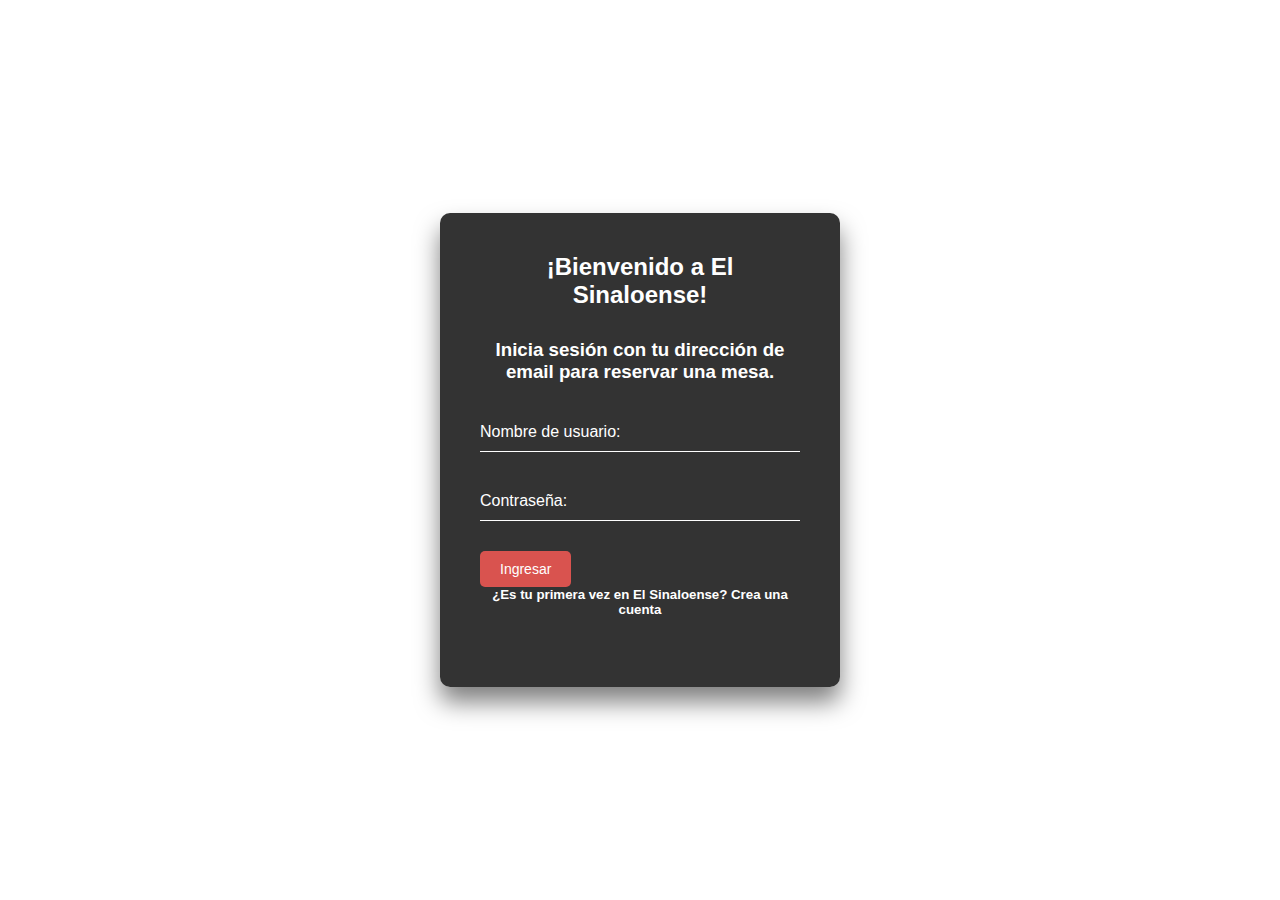
<file: LoginF/login.html>
<!DOCTYPE html>
<html>
<head>
	<meta charset="utf-8">
	<title>Login El Sinaloense</title>
	<link rel="stylesheet" href="style.css">
</head>
<body>
	<div class="box">
        <h2>¡Bienvenido a El Sinaloense!</h2>
        <h3> Inicia sesión con tu dirección de email para reservar una mesa.</h3>
		<form action="">
			<div class="inputBox">
				<style>
					body {
						background-image: url("https://live.staticflickr.com/1614/26507599326_9142d85a4b_b.jpg");
							background-repeat:no-repeat;
						   background-size:cover;
					} 
					
					</style>
				<input type="text" name="" required="">
				<label for="">Nombre de usuario:</label>
			</div>
			<div class="inputBox">
				<input type="password" name="" required="">
				<label for="">Contraseña:</label>
			</div>
			<input type="submit" name="" value="Ingresar">
			<br>
            <div><h5>¿Es tu primera vez en El Sinaloense? Crea una cuenta</div></h5>
		</form>
	</div>
</body>
</html>
</file>
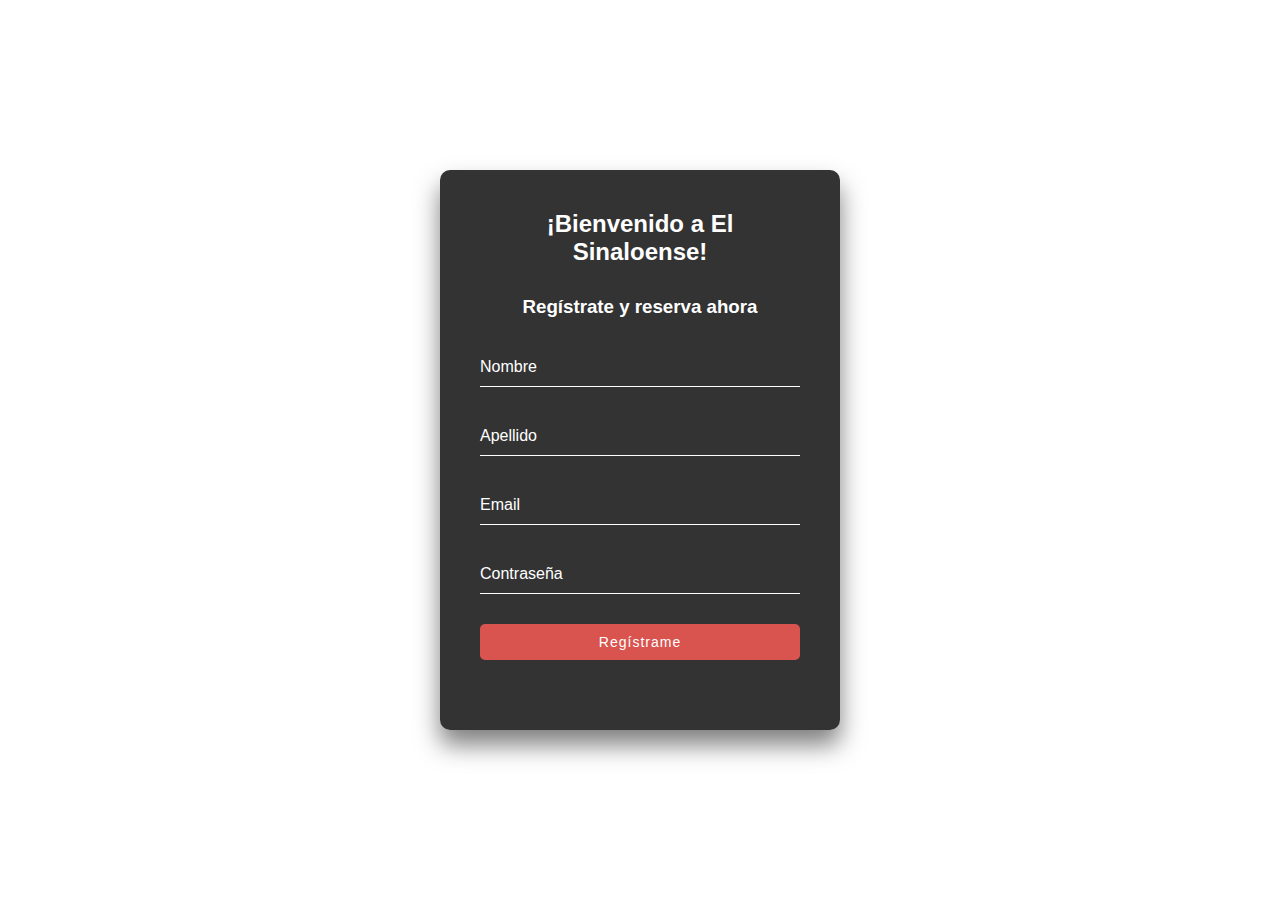
<file: LoginF/registro.html>
<!DOCTYPE html>
<html>
<head>
	<meta charset="utf-8">
	<title>Registro El Sinaloense</title>
	<link rel="stylesheet" href="estilos.css">
</head>
<body>
	<div class="box">
        <h2>¡Bienvenido a El Sinaloense!</h2>
        <h3> Regístrate y reserva ahora</h3>
		<form action="">
			<div class="inputBox">
				<style>
					body {
						background-image: url("https://live.staticflickr.com/1614/26507599326_9142d85a4b_b.jpg");
							background-repeat:no-repeat;
						   background-size:cover;
					} 
					
                    </style>
                    <input type="text" name="" required="">
                    <label for="">Nombre</label>
                    <div>
                <div class="inputBox">
                        <label for="">Apellido</label>
                <div>
                      <input type="text" name="" required=""></div> 
                <label for=""></label>
              
            </div>
            
			<div class="inputBox">
                    <div class="inputBox">
                            <input type="text" name="" required=""></div> 
                            <label for="">Email</label>
                    <div>
                            <div class="inputBox">
                <input type="password" name="" required="">
				<label for="">Contraseña</label>
			</div>
			<input type="submit" name="" value="Regístrame">
			<br>
		</form>
	</div>
</body>
</html>
</file>
<file: LoginF/style.css>
html, body {
	width:100%;
	height:100%;
}
body {
    margin: 0;
    padding: 0;
    font-family: sans-serif;
    /* 	background: url(bg.jpg); */
    background-image: linear-gradient(to right top, #1db9ff, #a2a0ff, #fb7ad4, #ff677a, #f48603);
    background-position: center;
    background-repeat: no-repeat;
    background-size: cover;
}
.box {
	position: absolute;
	top: 50%;
	left: 50%;
	transform: translate(-50%,-50%);
	width: 400px;
	padding: 40px;
	background: rgba(0,0,0,.8);
	box-sizing: border-box;
	box-shadow: 0 15px 25px rgba(0,0,0,.5);
	border-radius: 10px;
}
.box h2 {
	margin: 0 0 30px;
	padding: 0;
	color: #FFF;
	text-align: center;
}
.box h3 {
	margin: 0 0 30px;
	padding: 0;
	color: #FFF;
	text-align: center;
}

.box h5 {
	margin: 0 0 30px;
	padding: 0;
	color: #FFF;
	text-align: center;
}


.box .inputBox {
	position: relative;
}
.box .inputBox input {
	width: 100%;
	padding: 10px 0;
	font-size: 16px;
	color: #FFF;
	letter-spacing: 1px;
	margin-bottom: 30px;
	border: none;
	border-bottom: 1px solid #FFF;
	outline: none;
	background: transparent;
}
.box .inputBox label {
	position: absolute;
	top: 0;
	left: 0;
	padding: 10px 0;
	font-size: 16px;
	color: #FFF;
	pointer-events: none;
	transition: .5s;
	animation: LabelOnLoad 1s forwards 0s ease;
}
@keyframes LabelOnLoad{
    0%{
        transform: rotate(0) translateY(-19px);
        opacity: 0;
        }
    100%{
        transform: rotate(0) translateY(0);
        opacity: 1;
        }
}
.box .inputBox input:focus ~ label, 
.box .inputBox input:valid ~ label {
	top: -19px;
	left:0;
	color: #03A9F4;
	font-size: 12px;
}
.box input[type='submit'] {
	background: transparent;
	border: none;
	outline: none;
	color: #FFF;
	background: #d9534f;
	padding: 10px 20px;
	cursor: pointer;
	border-radius: 5px;
	font-size: 14px;
}
.box input[type='submit']:hover {
	background-color:#d9534f
}
@media(max-width: 720px){
	.box {
		width: 80%;
	}
}
.nombre {
	margin: 0 0 30px;
	padding: 0;
	color: #FFF;
	text-align: center;
}
</file>
<file: LoginF/estilos.css>
html, body {
	width:100%;
	height:100%;
}
body {
    margin: 0;
    padding: 0;
    font-family: sans-serif;
    /* 	background: url(bg.jpg); */
    background-image: linear-gradient(to right top, #1db9ff, #a2a0ff, #fb7ad4, #ff677a, #f48603);
    background-position: center;
    background-repeat: no-repeat;
    background-size: cover;
}
.box {
	position: absolute;
	top: 50%;
	left: 50%;
	transform: translate(-50%,-50%);
	width: 400px;
	padding: 40px;
	background: rgba(0,0,0,.8);
	box-sizing: border-box;
	box-shadow: 0 15px 25px rgba(0,0,0,.5);
	border-radius: 10px;
}
.box h2 {
	margin: 0 0 30px;
	padding: 0;
	color: #FFF;
	text-align: center;
}
.box h3 {
	margin: 0 0 30px;
	padding: 0;
	color: #FFF;
	text-align: center;
}

.box h5 {
	margin: 0 0 30px;
	padding: 0;
	color: #FFF;
	text-align: center;
}


.box .inputBox {
	position: relative;
}
.box .inputBox input {
	width: 100%;
	padding: 10px 0;
	font-size: 16px;
	color: #FFF;
	letter-spacing: 1px;
	margin-bottom: 30px;
	border: none;
	border-bottom: 1px solid #FFF;
	outline: none;
	background: transparent;
}
.box .inputBox label {
	position: absolute;
	top: 0;
	left: 0;
	padding: 10px 0;
	font-size: 16px;
	color: #FFF;
	pointer-events: none;
	transition: .5s;
	animation: LabelOnLoad 1s forwards 0s ease;
}
@keyframes LabelOnLoad{
    0%{
        transform: rotate(0) translateY(-19px);
        opacity: 0;
        }
    100%{
        transform: rotate(0) translateY(0);
        opacity: 1;
        }
}
.box .inputBox input:focus ~ label, 
.box .inputBox input:valid ~ label {
	top: -19px;
	left:0;
	color: #03A9F4;
	font-size: 12px;
}
.box input[type='submit'] {
	background: transparent;
	border: none;
	outline: none;
	color: #FFF;
	background: #d9534f;
	padding: 10px 20px;
	cursor: pointer;
	border-radius: 5px;
	font-size: 14px;
}
.box input[type='submit']:hover {
	background-color:#d9534f
}
@media(max-width: 720px){
	.box {
		width: 80%;
	}
}
</file>
